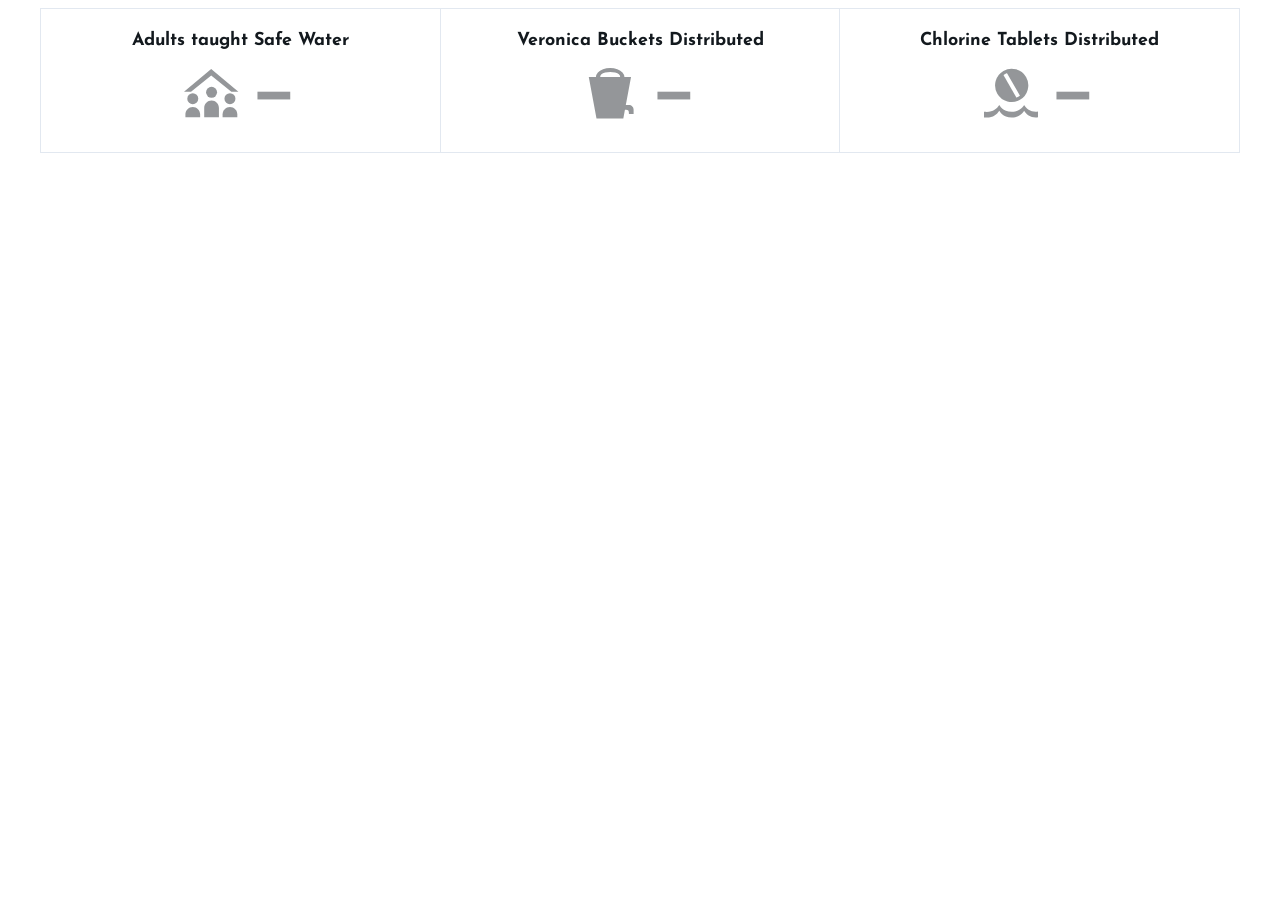
<file: index.html>
<!doctype html>
<html lang="en">
<head>
  <meta charset="utf-8" />
  <meta name="viewport" content="width=device-width, initial-scale=1" />
  <title>BrightWater Program Totals</title>
  <meta name="description" content="BrightWater Foundation safe-water program totals — adults taught, Veronica buckets distributed, and chlorine tablets distributed." />
  <link rel="preconnect" href="https://fonts.googleapis.com" />
  <link rel="preconnect" href="https://fonts.gstatic.com" crossorigin />
  <link rel="stylesheet" href="https://fonts.googleapis.com/css2?family=Josefin+Sans:wght@400;600;700&display=swap" />
  <link rel="stylesheet" href="styles.css" />
</head>
<body>
  <main class="indicators-shell" aria-label="BrightWater program totals">
    <div id="indicators" class="indicators">
      <!-- Indicator cells are rendered by app.js from config.js. This static
           markup is a no-JS / loading fallback that mirrors the live layout. -->
      <article class="indicator">
        <p class="indicator-label">Adults taught Safe Water</p>
        <p class="indicator-figure"><span class="indicator-value">—</span></p>
      </article>
      <article class="indicator">
        <p class="indicator-label">Veronica Buckets Distributed</p>
        <p class="indicator-figure"><span class="indicator-value">—</span></p>
      </article>
      <article class="indicator">
        <p class="indicator-label">Chlorine Tablets Distributed</p>
        <p class="indicator-figure"><span class="indicator-value">—</span></p>
      </article>
    </div>
  </main>

  <script src="config.js"></script>
  <script src="app.js"></script>
</body>
</html>
</file>
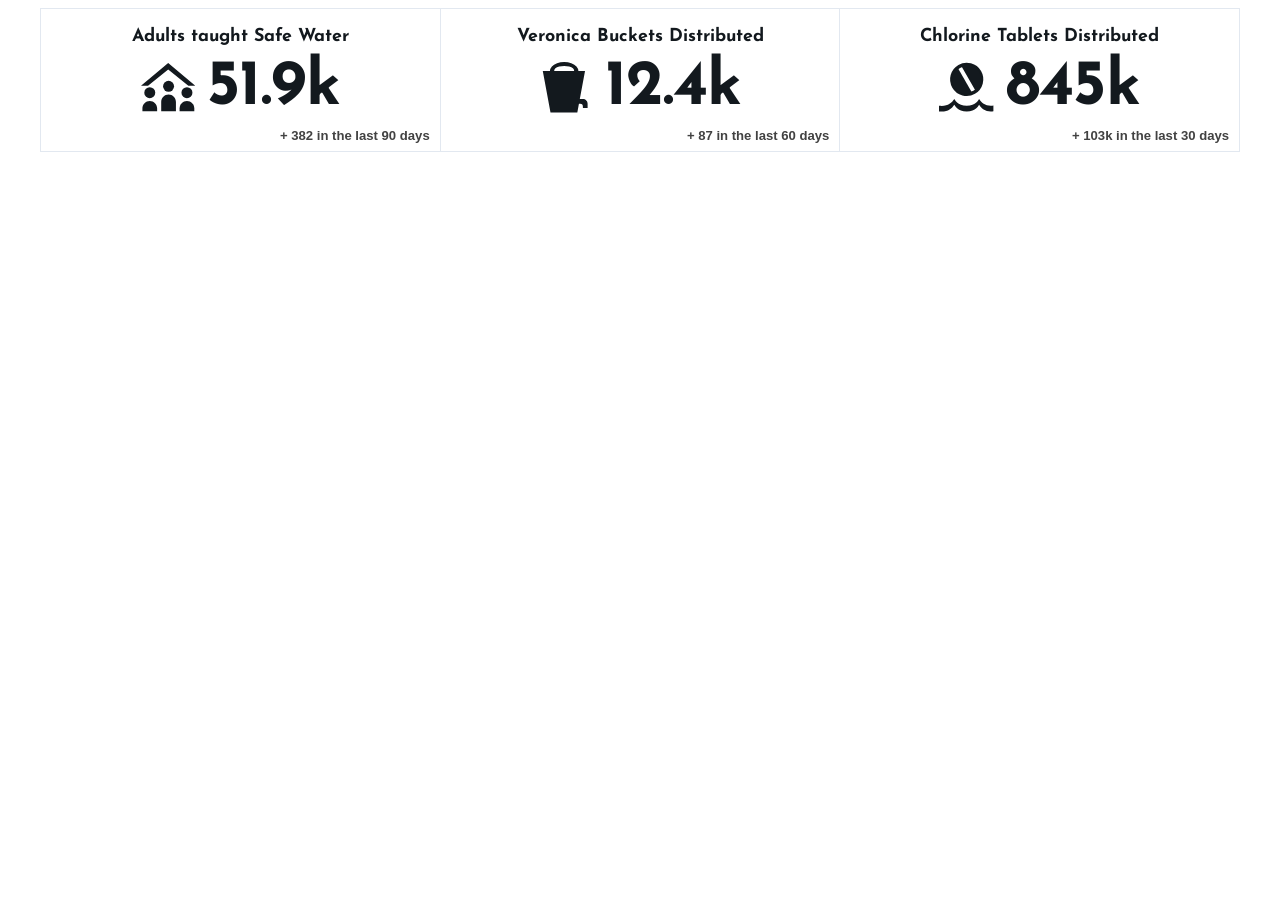
<file: demo/index.html>
<!doctype html>
<html lang="en">
<head>
  <meta charset="utf-8" />
  <meta name="viewport" content="width=device-width, initial-scale=1" />
  <title>BrightWater Demo Dashboard</title>
  <meta name="description" content="BrightWater Foundation demo dashboard for reviewing alternate layouts and aggregate data sets." />
  <link rel="preconnect" href="https://fonts.googleapis.com" />
  <link rel="preconnect" href="https://fonts.gstatic.com" crossorigin />
  <link rel="stylesheet" href="https://fonts.googleapis.com/css2?family=Josefin+Sans:wght@400;600;700&display=swap" />
  <link rel="stylesheet" href="styles.css" />
</head>
<body>
  <main class="indicators-shell" aria-label="BrightWater demo dashboard">
    <div id="indicators" class="indicators">
      <!-- Indicator cells are rendered by app.js from config.js. This static
           markup is a no-JS / loading fallback that mirrors the live layout. -->
      <article class="indicator">
        <p class="indicator-label">Adults taught Safe Water</p>
        <p class="indicator-figure"><span class="indicator-value">—</span></p>
      </article>
      <article class="indicator">
        <p class="indicator-label">Veronica Buckets Distributed</p>
        <p class="indicator-figure"><span class="indicator-value">—</span></p>
      </article>
      <article class="indicator">
        <p class="indicator-label">Chlorine Tablets Distributed</p>
        <p class="indicator-figure"><span class="indicator-value">—</span></p>
      </article>
    </div>
  </main>

  <script src="config.js"></script>
  <script src="app.js"></script>
</body>
</html>
</file>
<file: styles.css>
/*
  BrightWater "Our Numbers Speak for themselves" indicator bar.

  A faithful restyle of the old ArcGIS dashboard: one bordered bar split into
  three cells, each with a centered label, then a black icon beside a large
  compact number. BrightWater brand font (Josefin Sans) and near-black text.

  Brand palette (from brightwaterfoundation.org Elementor kit):
    primary  #14679A   secondary/ink #13191E   text #424242
    accent   #EDEDED    pale blue #E6F1F7

  The page background is transparent so the widget drops cleanly into either
  the website's statistics section or an ArcGIS dashboard iframe.
*/
:root {
  --ink: #13191E;        /* labels, icons, numbers (near-black, like the original) */
  --muted: #424242;      /* brand body text */
  --divider: #e2e8f0;    /* hairline dividers / bar border */
  --surface: #ffffff;    /* the white bar */
  --brand: #14679A;      /* reserved for any future accent */
  --font: "Josefin Sans", ui-sans-serif, system-ui, -apple-system, "Segoe UI", sans-serif;
}

* {
  box-sizing: border-box;
}

html,
body {
  margin: 0;
  min-height: 100%;
  background: transparent;        /* inherit the host page / iframe background */
  color: var(--ink);
  font-family: var(--font);
  -webkit-font-smoothing: antialiased;
}

body {
  padding: 8px;
}

.indicators-shell {
  width: min(100%, 1200px);
  margin: 0 auto;
}

/* The bordered bar that holds the three indicator cells. */
.indicators {
  display: flex;
  align-items: stretch;
  background: var(--surface);
  border: 1px solid var(--divider);
}

/* One indicator cell: centered label over an icon + number. */
.indicator {
  flex: 1 1 0;
  min-width: 0;
  display: flex;
  flex-direction: column;
  align-items: center;
  gap: 10px;
  padding: 22px 18px 26px;
  text-align: center;
}

/* Hairline divider between cells (skip the first). */
.indicator + .indicator {
  border-left: 1px solid var(--divider);
}

.indicator-label {
  margin: 0;
  color: var(--ink);
  font-weight: 700;
  font-size: clamp(0.95rem, 1.4vw, 1.35rem);
  line-height: 1.15;
}

/* Icon and number sit on one centered row, like the original. */
.indicator-figure {
  margin: 0;
  display: flex;
  align-items: center;
  justify-content: center;
  gap: 12px;
  color: var(--ink);
}

.indicator-icon {
  flex: none;
  display: inline-flex;
  width: clamp(2rem, 4.5vw, 3.4rem);
  height: clamp(2rem, 4.5vw, 3.4rem);
}

.indicator-icon svg {
  width: 100%;
  height: 100%;
  display: block;
}

.indicator-value {
  font-weight: 700;
  font-size: clamp(2.1rem, 5.5vw, 4rem);
  line-height: 1;
  letter-spacing: -0.01em;
  font-variant-numeric: tabular-nums;
}

/* Missing/unavailable data degrades to a plain dash, no other chrome. */
.indicator.unavailable .indicator-value,
.indicator.unavailable .indicator-icon {
  opacity: 0.45;
}

/* Stack vertically on narrow screens; dividers become horizontal. */
@media (max-width: 720px) {
  .indicators {
    flex-direction: column;
  }

  .indicator + .indicator {
    border-left: 0;
    border-top: 1px solid var(--divider);
  }

  .indicator {
    padding: 18px 16px;
  }
}
</file>
<file: demo/styles.css>
/*
  BrightWater "Our Numbers Speak for themselves" indicator bar.

  A faithful restyle of the old ArcGIS dashboard: one bordered bar split into
  three cells, each with a centered label, then a black icon beside a large
  compact number. BrightWater brand font (Josefin Sans) and near-black text.

  Brand palette (from brightwaterfoundation.org Elementor kit):
    primary  #14679A   secondary/ink #13191E   text #424242
    accent   #EDEDED    pale blue #E6F1F7

  The page background is transparent so the widget drops cleanly into either
  the website's statistics section or an ArcGIS dashboard iframe.
*/
:root {
  --ink: #13191E;        /* labels, icons, numbers (near-black, like the original) */
  --muted: #424242;      /* brand body text */
  --divider: #e2e8f0;    /* hairline dividers / bar border */
  --surface: #ffffff;    /* the white bar */
  --brand: #14679A;      /* reserved for any future accent */
  --font: "Josefin Sans", ui-sans-serif, system-ui, -apple-system, "Segoe UI", sans-serif;
}

* {
  box-sizing: border-box;
}

html,
body {
  margin: 0;
  min-height: 100%;
  background: transparent;        /* inherit the host page / iframe background */
  color: var(--ink);
  font-family: var(--font);
  -webkit-font-smoothing: antialiased;
}

body {
  padding: 8px;
}

.indicators-shell {
  width: min(100%, 1200px);
  margin: 0 auto;
}

/* The bordered bar that holds the three indicator cells. */
.indicators {
  display: flex;
  align-items: stretch;
  background: var(--surface);
  border: 1px solid var(--divider);
}

/* One indicator cell: centered label over an icon + number. */
.indicator {
  flex: 1 1 0;
  min-width: 0;
  display: flex;
  flex-direction: column;
  align-items: center;
  justify-content: flex-start;
  gap: 8px;
  padding: 18px 10px 8px;
  text-align: center;
}

/* Hairline divider between cells (skip the first). */
.indicator + .indicator {
  border-left: 1px solid var(--divider);
}

.indicator-label {
  margin: 0;
  color: var(--ink);
  font-weight: 700;
  font-size: clamp(0.95rem, 1.4vw, 1.35rem);
  line-height: 1.15;
}

/* Icon and number sit on one centered row, like the original. */
.indicator-figure {
  margin: 0;
  display: flex;
  align-items: center;
  justify-content: center;
  gap: 12px;
  color: var(--ink);
}

.indicator-icon {
  flex: none;
  display: inline-flex;
  width: clamp(2rem, 4.5vw, 3.4rem);
  height: clamp(2rem, 4.5vw, 3.4rem);
}

.indicator-icon svg {
  width: 100%;
  height: 100%;
  display: block;
}

.indicator-value {
  font-weight: 700;
  font-size: clamp(2.1rem, 5.5vw, 4rem);
  line-height: 1;
  letter-spacing: -0.01em;
  font-variant-numeric: tabular-nums;
}

.indicator-note {
  width: 100%;
  margin: auto 0 0;
  color: var(--muted);
  font-family: Arial, ui-sans-serif, system-ui, -apple-system, "Segoe UI", sans-serif;
  font-size: clamp(0.72rem, 1.05vw, 0.82rem);
  font-weight: 700;
  line-height: 1.15;
  text-align: right;
  font-variant-numeric: tabular-nums;
}

/* Missing/unavailable data degrades to a plain dash, no other chrome. */
.indicator.unavailable .indicator-value,
.indicator.unavailable .indicator-icon,
.indicator.unavailable .indicator-note {
  opacity: 0.45;
}

/* Stack vertically on narrow screens; dividers become horizontal. */
@media (max-width: 720px) {
  .indicators {
    flex-direction: column;
  }

  .indicator + .indicator {
    border-left: 0;
    border-top: 1px solid var(--divider);
  }

  .indicator {
    padding: 18px 16px;
  }
}
</file>
